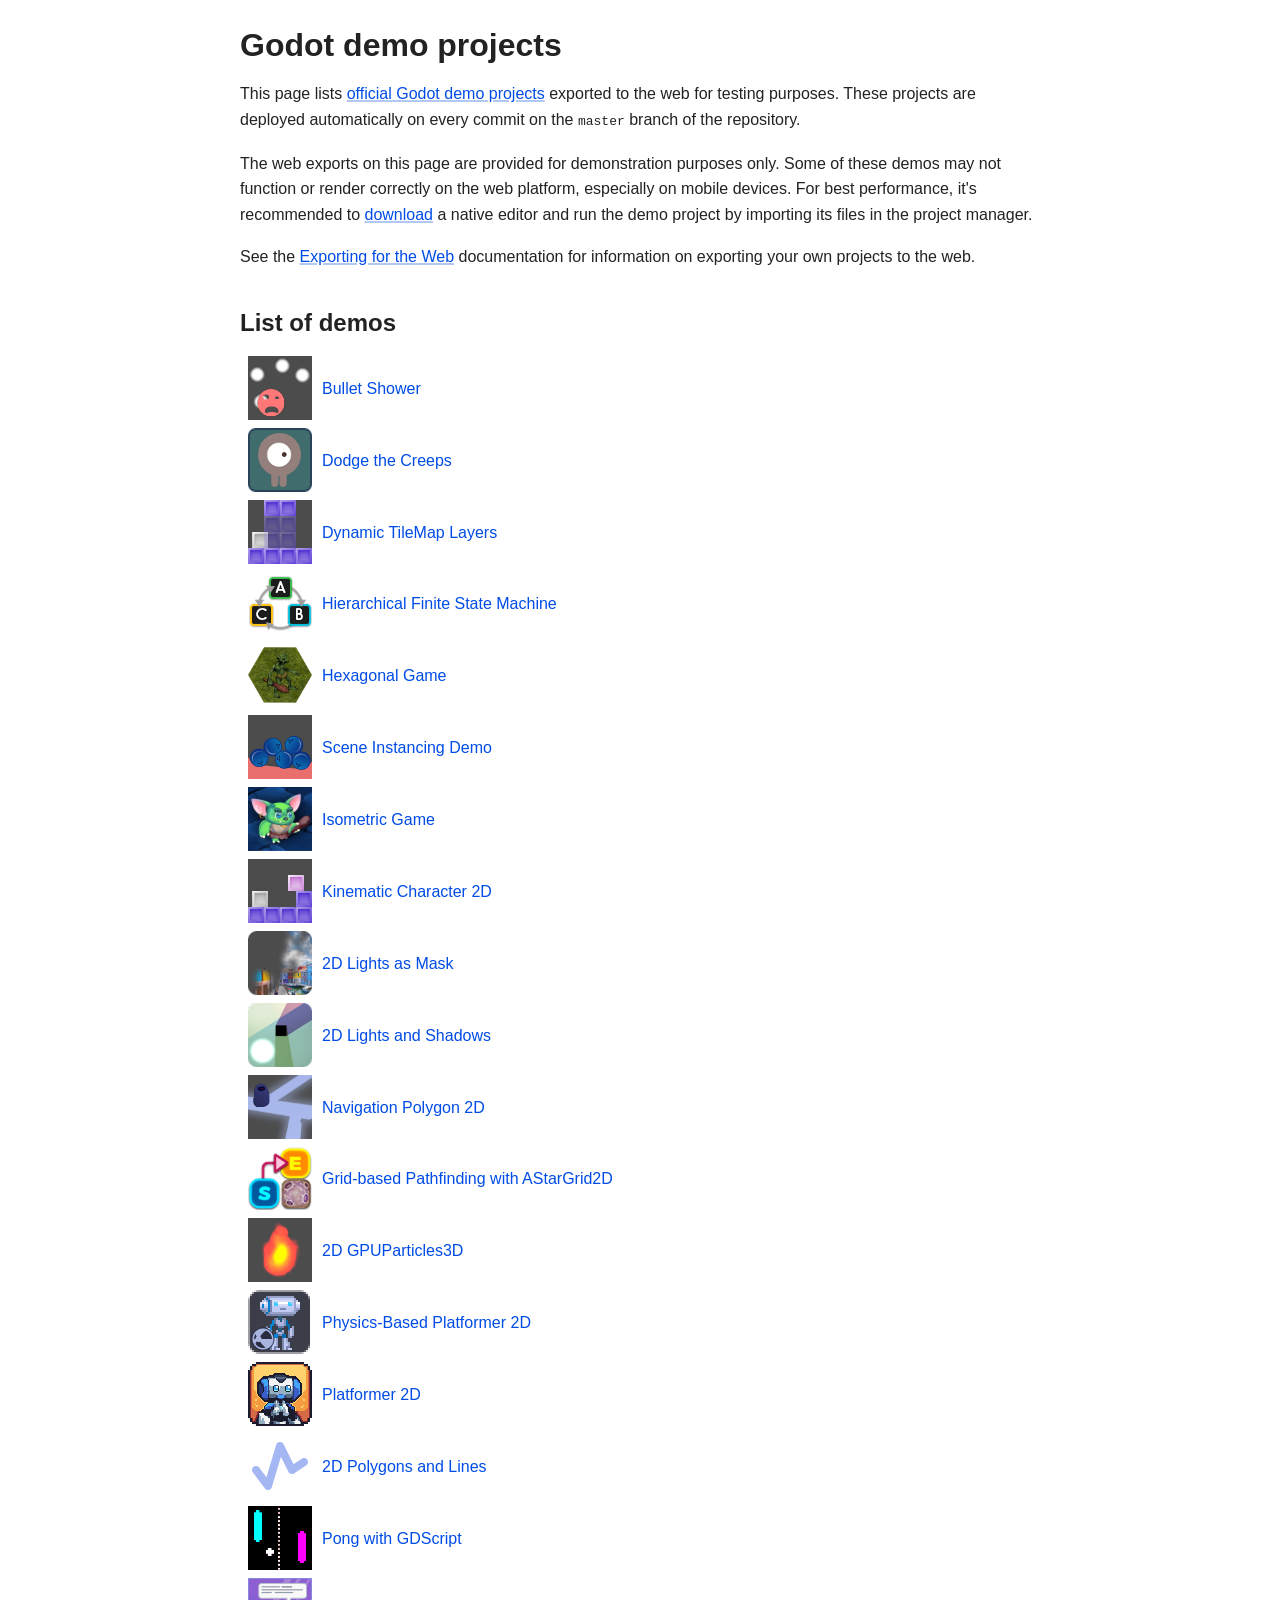
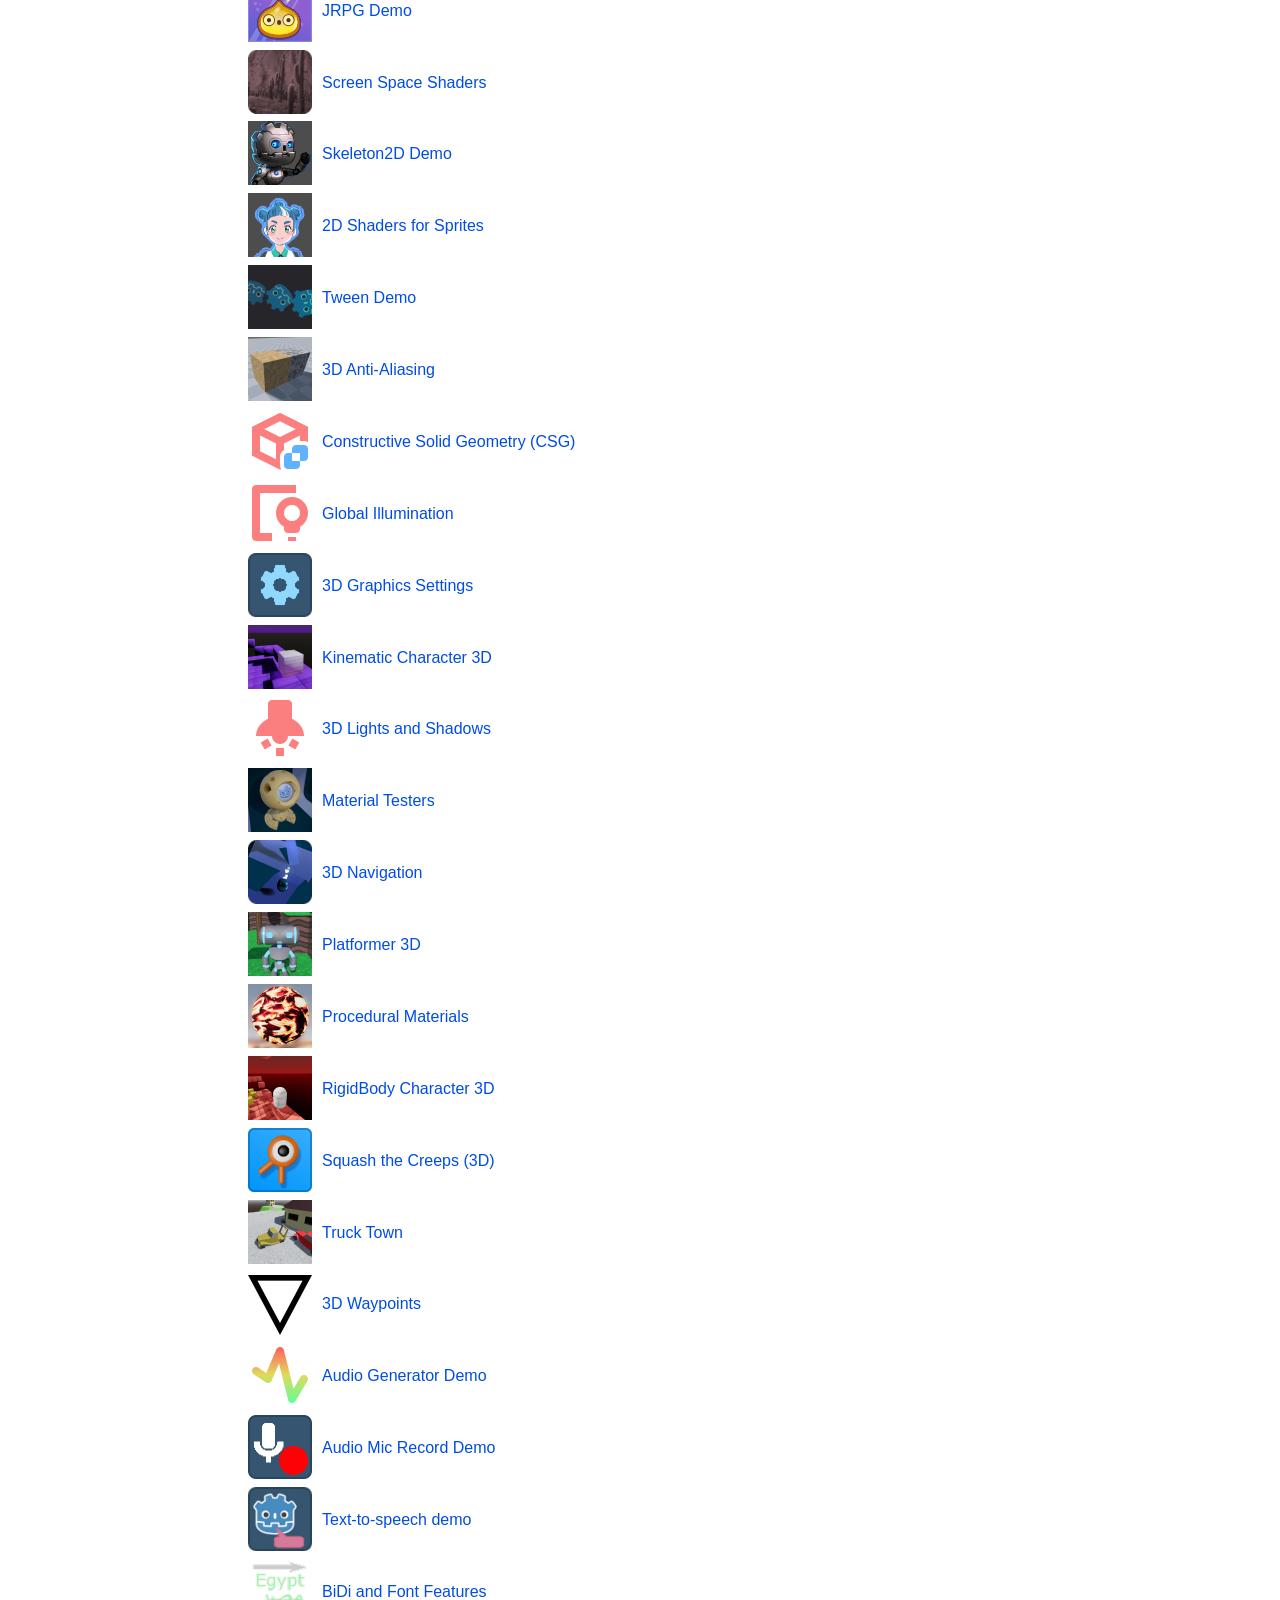
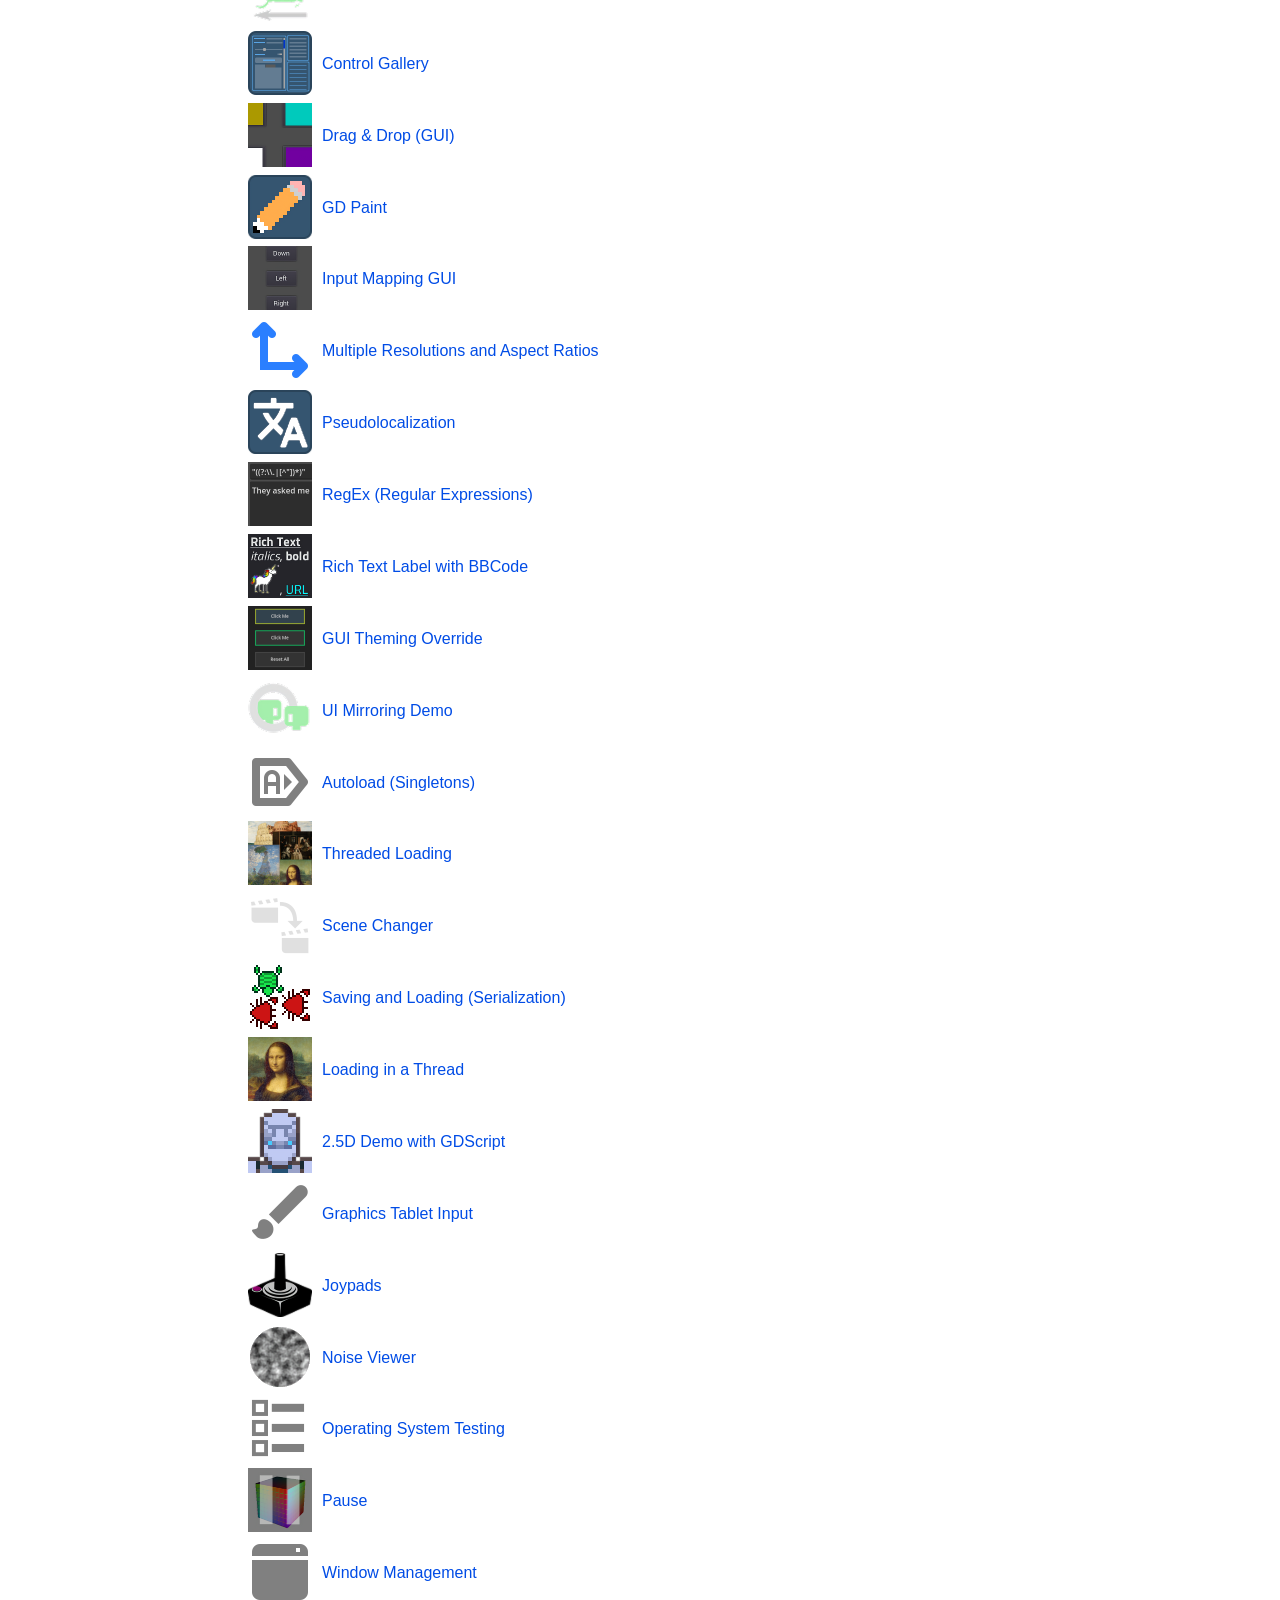
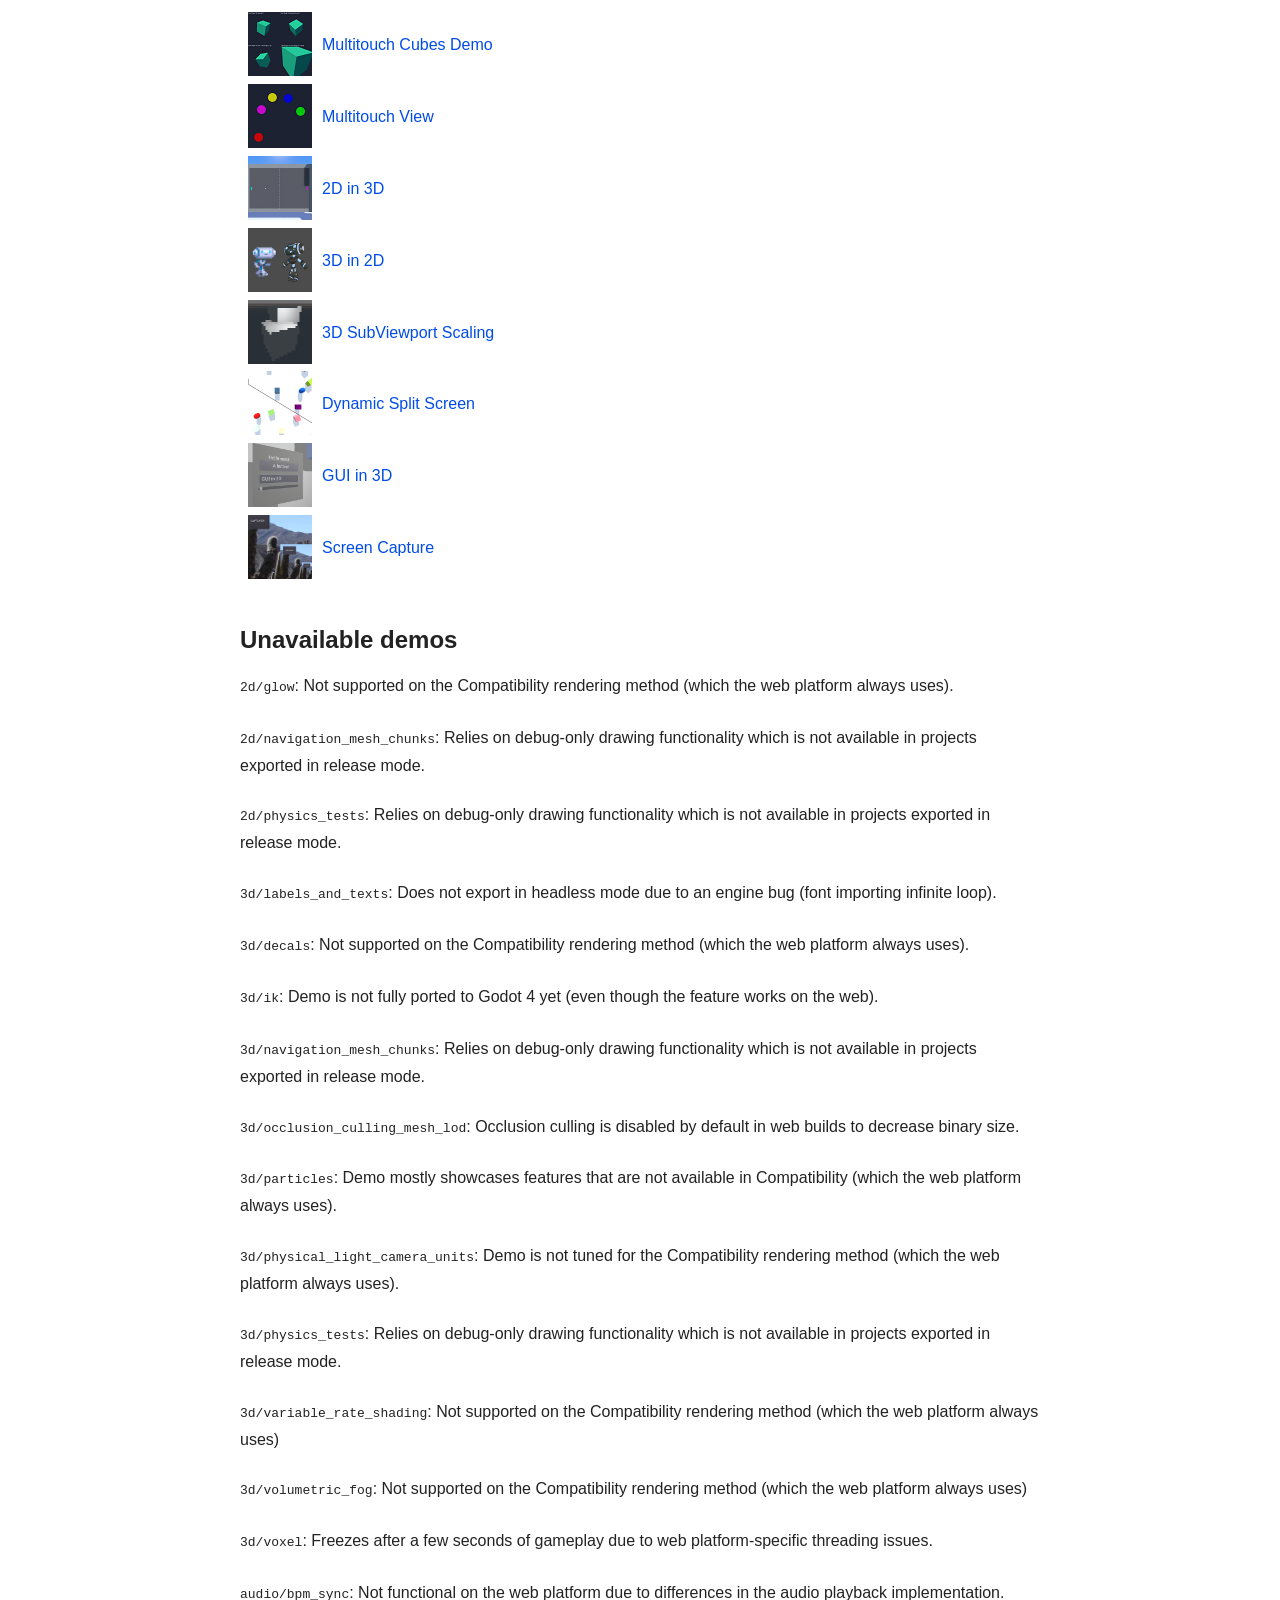
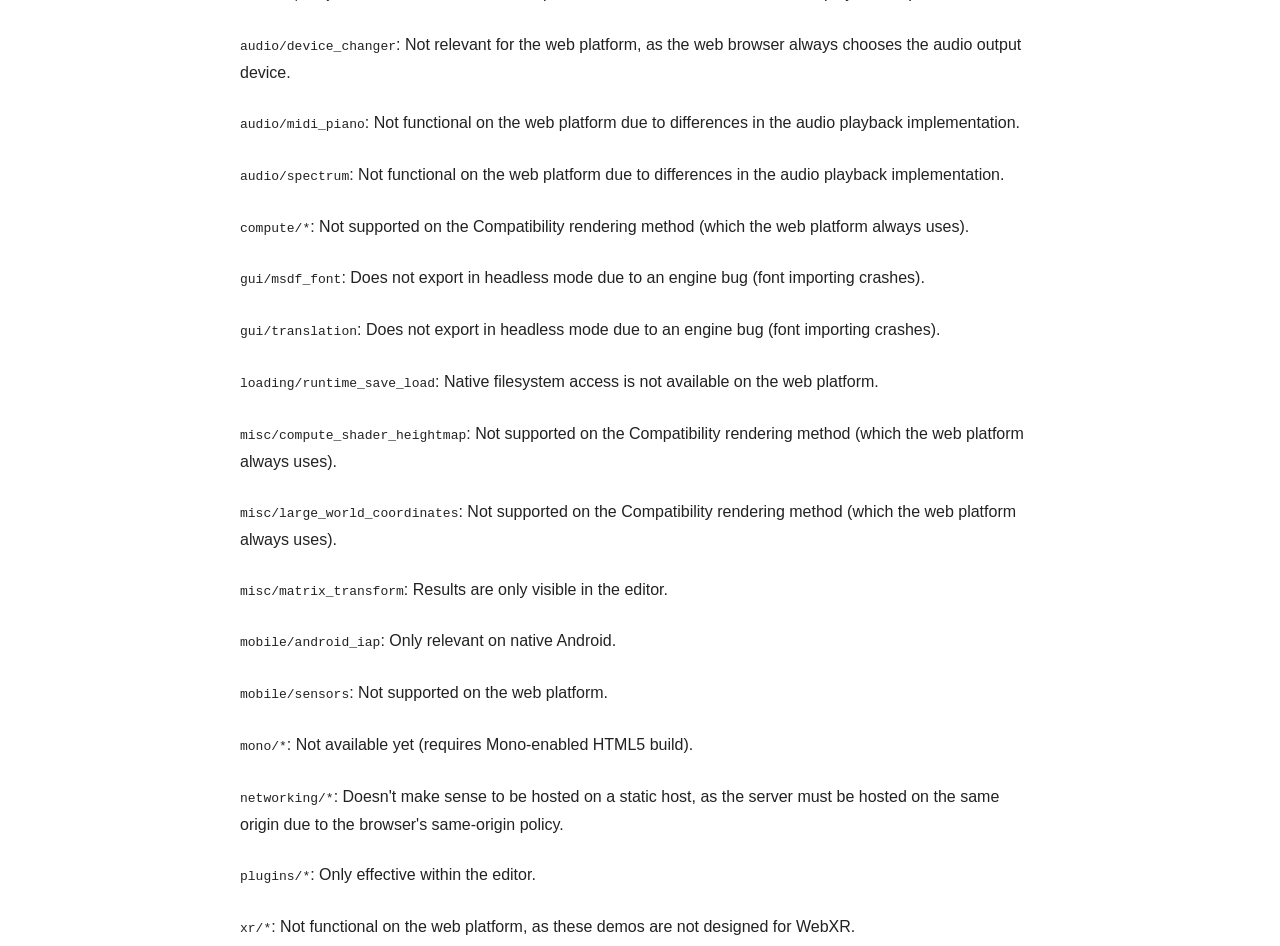
<file: index.html>
<!DOCTYPE html>
<html lang="en">

<head>
	<meta charset="utf-8">
	<meta name="viewport" content="width=device-width, initial-scale=1.0">
	<title>Official Godot demos exported to Web</title>
	<style>
		:root {
			--background-color: #fff;
			--text-color: #222;
			--link-color: hsl(220, 100%, 45%);
			--link-visited-color: hsl(270, 100%, 55%);
			--link-underline-color: hsla(220, 100%, 45%, 0.3);
			--link-underline-visited-color: hsla(270, 100%, 45%, 0.3);
		}

		@media (prefers-color-scheme: dark) {
			:root {
				--background-color: #222;
				--text-color: #eee;
				--link-color: hsl(200, 100%, 70%);
				--link-visited-color: hsl(250, 100%, 80%);
				--link-underline-color: hsla(200, 100%, 70%, 0.3);
				--link-underline-visited-color: hsla(250, 100%, 70%, 0.3);
			}
		}

		*:focus {
			/* More visible outline for better keyboard navigation. */
			outline: 0.125rem solid hsl(220, 100%, 62.5%);
			/* Make the outline always appear above other elements. */
			position: relative;
		}

		html {
			background-color: var(--background-color);
			color: var(--text-color);
		}

		body {
			font-family: -apple-system, BlinkMacSystemFont, "Segoe UI", Roboto, Oxygen-Sans, Ubuntu, Cantarell, "Helvetica Neue", sans-serif;
			max-width: 50rem;
			margin: 0 auto;
			padding: 0.75rem;
			line-height: 1.618rem;
		}

		h2 {
			margin-top: 2.5rem;
		}

		a {
			color: var(--link-color);
			text-decoration-color: var(--link-underline-color);
			text-decoration-thickness: 0.125rem;
		}

		a:visited {
			color: var(--link-visited-color);
			text-decoration-color: var(--link-visited-color);
		}

		a:hover {
			filter: brightness(117.5%);
		}

		a:active {
			filter: brightness(82.5%);
		}

		ul {
			padding-left: 0;
		}

		li {
			display: block;
		}

		li a {
			display: inline-block;
			width: 100%;
			height: 4rem;
			margin-left: 0.5rem;
		}

		li a:hover {
			background-color: hsla(0, 0%, 50%, 0.1);
		}

		li a * {
			float: left;
		}

		li a p {
			height: 24px;
			margin: 20px 10px;
		}

		.unsupported-demos li {
			margin-bottom: 1.5rem;
		}
	</style>
</head>

<body>
	<h1>Godot demo projects</h1>
	<p>
		This page lists
		<a href="https://github.com/godotengine/godot-demo-projects">official Godot demo projects</a>
		exported to the web for testing purposes. These projects are deployed automatically
		on every commit on the <code>master</code> branch of the repository.
	</p>
	<p>
		The web exports on this page are provided for demonstration purposes only.
		Some of these demos may not function or render correctly on the web platform,
		especially on mobile devices.
		For best performance, it's recommended to
		<a href="https://godotengine.org/download">download</a> a native editor
		and run the demo project by importing its files in the project manager.
	</p>
	<p>
		See the
		<a href="https://docs.godotengine.org/en/stable/getting_started/workflow/export/exporting_for_web.html">Exporting for the Web</a>
		documentation for information on exporting your own projects to the web.
	</p>

	<h2>List of demos</h2>
	<ul>
		<!-- The list of demos will be inserted below by the CI process. -->
<li><a href='2d/bullet_shower/'><img width=64 height=64 src=2d/bullet_shower//index.icon.png alt=><p>Bullet Shower</p></a></li>
<li><a href='2d/dodge_the_creeps/'><img width=64 height=64 src=2d/dodge_the_creeps//index.icon.png alt=><p>Dodge the Creeps</p></a></li>
<li><a href='2d/dynamic_tilemap_layers/'><img width=64 height=64 src=2d/dynamic_tilemap_layers//index.icon.png alt=><p>Dynamic TileMap Layers</p></a></li>
<li><a href='2d/finite_state_machine/'><img width=64 height=64 src=2d/finite_state_machine//index.icon.png alt=><p>Hierarchical Finite State Machine</p></a></li>
<li><a href='2d/hexagonal_map/'><img width=64 height=64 src=2d/hexagonal_map//index.icon.png alt=><p>Hexagonal Game</p></a></li>
<li><a href='2d/instancing/'><img width=64 height=64 src=2d/instancing//index.icon.png alt=><p>Scene Instancing Demo</p></a></li>
<li><a href='2d/isometric/'><img width=64 height=64 src=2d/isometric//index.icon.png alt=><p>Isometric Game</p></a></li>
<li><a href='2d/kinematic_character/'><img width=64 height=64 src=2d/kinematic_character//index.icon.png alt=><p>Kinematic Character 2D</p></a></li>
<li><a href='2d/light2d_as_mask/'><img width=64 height=64 src=2d/light2d_as_mask//index.icon.png alt=><p>2D Lights as Mask</p></a></li>
<li><a href='2d/lights_and_shadows/'><img width=64 height=64 src=2d/lights_and_shadows//index.icon.png alt=><p>2D Lights and Shadows</p></a></li>
<li><a href='2d/navigation/'><img width=64 height=64 src=2d/navigation//index.icon.png alt=><p>Navigation Polygon 2D</p></a></li>
<li><a href='2d/navigation_astar/'><img width=64 height=64 src=2d/navigation_astar//index.icon.png alt=><p>Grid-based Pathfinding with AStarGrid2D</p></a></li>
<li><a href='2d/particles/'><img width=64 height=64 src=2d/particles//index.icon.png alt=><p>2D GPUParticles3D</p></a></li>
<li><a href='2d/physics_platformer/'><img width=64 height=64 src=2d/physics_platformer//index.icon.png alt=><p>Physics-Based Platformer 2D</p></a></li>
<li><a href='2d/platformer/'><img width=64 height=64 src=2d/platformer//index.icon.png alt=><p>Platformer 2D</p></a></li>
<li><a href='2d/polygons_lines/'><img width=64 height=64 src=2d/polygons_lines//index.icon.png alt=><p>2D Polygons and Lines</p></a></li>
<li><a href='2d/pong/'><img width=64 height=64 src=2d/pong//index.icon.png alt=><p>Pong with GDScript</p></a></li>
<li><a href='2d/role_playing_game/'><img width=64 height=64 src=2d/role_playing_game//index.icon.png alt=><p>JRPG Demo</p></a></li>
<li><a href='2d/screen_space_shaders/'><img width=64 height=64 src=2d/screen_space_shaders//index.icon.png alt=><p>Screen Space Shaders</p></a></li>
<li><a href='2d/skeleton/'><img width=64 height=64 src=2d/skeleton//index.icon.png alt=><p>Skeleton2D Demo</p></a></li>
<li><a href='2d/sprite_shaders/'><img width=64 height=64 src=2d/sprite_shaders//index.icon.png alt=><p>2D Shaders for Sprites</p></a></li>
<li><a href='2d/tween/'><img width=64 height=64 src=2d/tween//index.icon.png alt=><p>Tween Demo</p></a></li>
<li><a href='3d/antialiasing/'><img width=64 height=64 src=3d/antialiasing//index.icon.png alt=><p>3D Anti-Aliasing</p></a></li>
<li><a href='3d/csg/'><img width=64 height=64 src=3d/csg//index.icon.png alt=><p>Constructive Solid Geometry (CSG)</p></a></li>
<li><a href='3d/global_illumination/'><img width=64 height=64 src=3d/global_illumination//index.icon.png alt=><p>Global Illumination</p></a></li>
<li><a href='3d/graphics_settings/'><img width=64 height=64 src=3d/graphics_settings//index.icon.png alt=><p>3D Graphics Settings</p></a></li>
<li><a href='3d/kinematic_character/'><img width=64 height=64 src=3d/kinematic_character//index.icon.png alt=><p>Kinematic Character 3D</p></a></li>
<li><a href='3d/lights_and_shadows/'><img width=64 height=64 src=3d/lights_and_shadows//index.icon.png alt=><p>3D Lights and Shadows</p></a></li>
<li><a href='3d/material_testers/'><img width=64 height=64 src=3d/material_testers//index.icon.png alt=><p>Material Testers</p></a></li>
<li><a href='3d/navigation/'><img width=64 height=64 src=3d/navigation//index.icon.png alt=><p>3D Navigation</p></a></li>
<li><a href='3d/platformer/'><img width=64 height=64 src=3d/platformer//index.icon.png alt=><p>Platformer 3D</p></a></li>
<li><a href='3d/procedural_materials/'><img width=64 height=64 src=3d/procedural_materials//index.icon.png alt=><p>Procedural Materials</p></a></li>
<li><a href='3d/rigidbody_character/'><img width=64 height=64 src=3d/rigidbody_character//index.icon.png alt=><p>RigidBody Character 3D</p></a></li>
<li><a href='3d/squash_the_creeps/'><img width=64 height=64 src=3d/squash_the_creeps//index.icon.png alt=><p>Squash the Creeps (3D)</p></a></li>
<li><a href='3d/truck_town/'><img width=64 height=64 src=3d/truck_town//index.icon.png alt=><p>Truck Town</p></a></li>
<li><a href='3d/waypoints/'><img width=64 height=64 src=3d/waypoints//index.icon.png alt=><p>3D Waypoints</p></a></li>
<li><a href='audio/generator/'><img width=64 height=64 src=audio/generator//index.icon.png alt=><p>Audio Generator Demo</p></a></li>
<li><a href='audio/mic_record/'><img width=64 height=64 src=audio/mic_record//index.icon.png alt=><p>Audio Mic Record Demo</p></a></li>
<li><a href='audio/text_to_speech/'><img width=64 height=64 src=audio/text_to_speech//index.icon.png alt=><p>Text-to-speech demo</p></a></li>
<li><a href='gui/bidi_and_font_features/'><img width=64 height=64 src=gui/bidi_and_font_features//index.icon.png alt=><p>BiDi and Font Features</p></a></li>
<li><a href='gui/control_gallery/'><img width=64 height=64 src=gui/control_gallery//index.icon.png alt=><p>Control Gallery</p></a></li>
<li><a href='gui/drag_and_drop/'><img width=64 height=64 src=gui/drag_and_drop//index.icon.png alt=><p>Drag & Drop (GUI)</p></a></li>
<li><a href='gui/gd_paint/'><img width=64 height=64 src=gui/gd_paint//index.icon.png alt=><p>GD Paint</p></a></li>
<li><a href='gui/input_mapping/'><img width=64 height=64 src=gui/input_mapping//index.icon.png alt=><p>Input Mapping GUI</p></a></li>
<li><a href='gui/multiple_resolutions/'><img width=64 height=64 src=gui/multiple_resolutions//index.icon.png alt=><p>Multiple Resolutions and Aspect Ratios</p></a></li>
<li><a href='gui/pseudolocalization/'><img width=64 height=64 src=gui/pseudolocalization//index.icon.png alt=><p>Pseudolocalization</p></a></li>
<li><a href='gui/regex/'><img width=64 height=64 src=gui/regex//index.icon.png alt=><p>RegEx (Regular Expressions)</p></a></li>
<li><a href='gui/rich_text_bbcode/'><img width=64 height=64 src=gui/rich_text_bbcode//index.icon.png alt=><p>Rich Text Label with BBCode</p></a></li>
<li><a href='gui/theming_override/'><img width=64 height=64 src=gui/theming_override//index.icon.png alt=><p>GUI Theming Override</p></a></li>
<li><a href='gui/ui_mirroring/'><img width=64 height=64 src=gui/ui_mirroring//index.icon.png alt=><p>UI Mirroring Demo</p></a></li>
<li><a href='loading/autoload/'><img width=64 height=64 src=loading/autoload//index.icon.png alt=><p>Autoload (Singletons)</p></a></li>
<li><a href='loading/load_threaded/'><img width=64 height=64 src=loading/load_threaded//index.icon.png alt=><p>Threaded Loading</p></a></li>
<li><a href='loading/scene_changer/'><img width=64 height=64 src=loading/scene_changer//index.icon.png alt=><p>Scene Changer</p></a></li>
<li><a href='loading/serialization/'><img width=64 height=64 src=loading/serialization//index.icon.png alt=><p>Saving and Loading (Serialization)</p></a></li>
<li><a href='loading/threads/'><img width=64 height=64 src=loading/threads//index.icon.png alt=><p>Loading in a Thread</p></a></li>
<li><a href='misc/2.5d/'><img width=64 height=64 src=misc/2.5d//index.icon.png alt=><p>2.5D Demo with GDScript</p></a></li>
<li><a href='misc/graphics_tablet_input/'><img width=64 height=64 src=misc/graphics_tablet_input//index.icon.png alt=><p>Graphics Tablet Input</p></a></li>
<li><a href='misc/joypads/'><img width=64 height=64 src=misc/joypads//index.icon.png alt=><p>Joypads</p></a></li>
<li><a href='misc/noise_viewer/'><img width=64 height=64 src=misc/noise_viewer//index.icon.png alt=><p>Noise Viewer</p></a></li>
<li><a href='misc/os_test/'><img width=64 height=64 src=misc/os_test//index.icon.png alt=><p>Operating System Testing</p></a></li>
<li><a href='misc/pause/'><img width=64 height=64 src=misc/pause//index.icon.png alt=><p>Pause</p></a></li>
<li><a href='misc/window_management/'><img width=64 height=64 src=misc/window_management//index.icon.png alt=><p>Window Management</p></a></li>
<li><a href='mobile/multitouch_cubes/'><img width=64 height=64 src=mobile/multitouch_cubes//index.icon.png alt=><p>Multitouch Cubes Demo </p></a></li>
<li><a href='mobile/multitouch_view/'><img width=64 height=64 src=mobile/multitouch_view//index.icon.png alt=><p>Multitouch View</p></a></li>
<li><a href='viewport/2d_in_3d/'><img width=64 height=64 src=viewport/2d_in_3d//index.icon.png alt=><p>2D in 3D</p></a></li>
<li><a href='viewport/3d_in_2d/'><img width=64 height=64 src=viewport/3d_in_2d//index.icon.png alt=><p>3D in 2D</p></a></li>
<li><a href='viewport/3d_scaling/'><img width=64 height=64 src=viewport/3d_scaling//index.icon.png alt=><p>3D SubViewport Scaling</p></a></li>
<li><a href='viewport/dynamic_split_screen/'><img width=64 height=64 src=viewport/dynamic_split_screen//index.icon.png alt=><p>Dynamic Split Screen</p></a></li>
<li><a href='viewport/gui_in_3d/'><img width=64 height=64 src=viewport/gui_in_3d//index.icon.png alt=><p>GUI in 3D</p></a></li>
<li><a href='viewport/screen_capture/'><img width=64 height=64 src=viewport/screen_capture//index.icon.png alt=><p>Screen Capture</p></a></li>
        <!-- The list of demos will be inserted above by the CI process. -->
    </ul>
    <h2>Unavailable demos</h2>
    <ul class="unsupported-demos">
        <li><code>2d/glow</code>: Not supported on the Compatibility rendering method (which the web platform always uses).</li>
        <li><code>2d/navigation_mesh_chunks</code>: Relies on debug-only drawing functionality which is not available in projects exported in release mode.</li>
        <li><code>2d/physics_tests</code>: Relies on debug-only drawing functionality which is not available in projects exported in release mode.</li>
        <li><code>3d/labels_and_texts</code>: Does not export in headless mode due to an engine bug (font importing infinite loop).</li>
        <li><code>3d/decals</code>: Not supported on the Compatibility rendering method (which the web platform always uses).</li>
        <li><code>3d/ik</code>: Demo is not fully ported to Godot 4 yet (even though the feature works on the web).</li>
        <li><code>3d/navigation_mesh_chunks</code>: Relies on debug-only drawing functionality which is not available in projects exported in release mode.</li>
        <li><code>3d/occlusion_culling_mesh_lod</code>: Occlusion culling is disabled by default in web builds to decrease binary size.</li>
        <li><code>3d/particles</code>: Demo mostly showcases features that are not available in Compatibility (which the web platform always uses).</li>
        <li><code>3d/physical_light_camera_units</code>: Demo is not tuned for the Compatibility rendering method (which the web platform always uses).</li>
        <li><code>3d/physics_tests</code>: Relies on debug-only drawing functionality which is not available in projects exported in release mode.</li>
        <li><code>3d/variable_rate_shading</code>: Not supported on the Compatibility rendering method (which the web platform always uses)</li>
        <li><code>3d/volumetric_fog</code>: Not supported on the Compatibility rendering method (which the web platform always uses)</li>
        <li><code>3d/voxel</code>: Freezes after a few seconds of gameplay due to web platform-specific threading issues.</li>
        <li><code>audio/bpm_sync</code>: Not functional on the web platform due to differences in the audio playback implementation.</li>
        <li><code>audio/device_changer</code>: Not relevant for the web platform, as the web browser always chooses the audio output device.</li>
        <li><code>audio/midi_piano</code>: Not functional on the web platform due to differences in the audio playback implementation.</li>
        <li><code>audio/spectrum</code>: Not functional on the web platform due to differences in the audio playback implementation.</li>
        <li><code>compute/*</code>: Not supported on the Compatibility rendering method (which the web platform always uses).</li>
        <li><code>gui/msdf_font</code>: Does not export in headless mode due to an engine bug (font importing crashes).</li>
        <li><code>gui/translation</code>: Does not export in headless mode due to an engine bug (font importing crashes).</li>
        <li><code>loading/runtime_save_load</code>: Native filesystem access is not available on the web platform.</li>
        <li><code>misc/compute_shader_heightmap</code>: Not supported on the Compatibility rendering method (which the web platform always uses).</li>
        <li><code>misc/large_world_coordinates</code>: Not supported on the Compatibility rendering method (which the web platform always uses).</li>
        <li><code>misc/matrix_transform</code>: Results are only visible in the editor.</li>
        <li><code>mobile/android_iap</code>: Only relevant on native Android.</li>
        <li><code>mobile/sensors</code>: Not supported on the web platform.</li>
        <li><code>mono/*</code>: Not available yet (requires Mono-enabled HTML5 build).</li>
        <li><code>networking/*</code>: Doesn't make sense to be hosted on a static host, as the server must be hosted on the same origin due to the browser's same-origin policy.</li>
        <li><code>plugins/*</code>: Only effective within the editor.</li>
        <li><code>xr/*</code>: Not functional on the web platform, as these demos are not designed for WebXR.</li>
    </ul>
</body>
</html>
</file>
